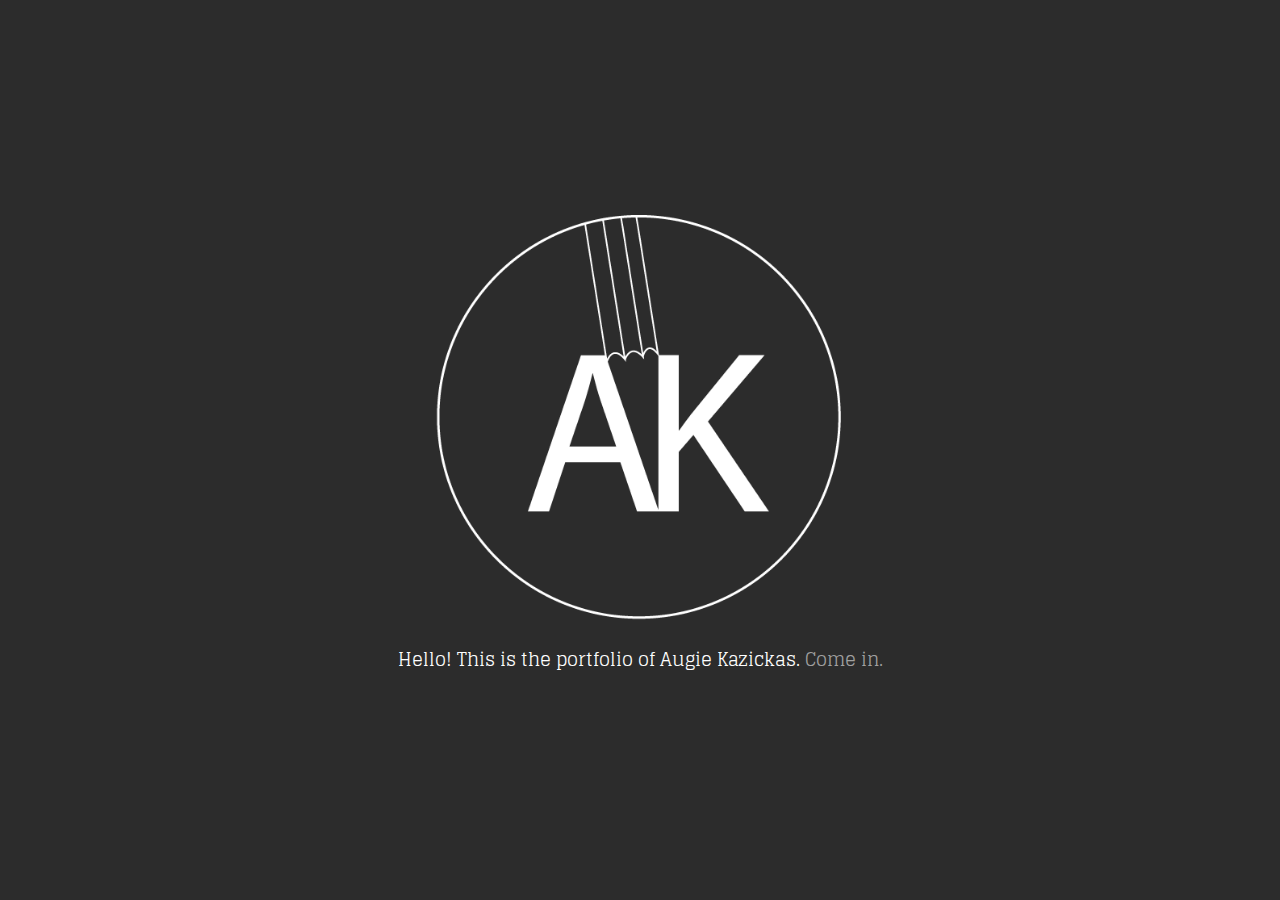
<file: index.html>
<!DOCTYPE html>
<html>
<!-- hey -->
<head>
	<meta charset="UTF-8"/>
	<meta name="viewport" content="width=device-width, initial-scale=1">
	<title>Augie Kazickas</title>
	<!-- <link href="css/style.css" media="screen" rel="stylesheet" /> -->
	<link href="css/main.css" media="screen" rel="stylesheet" />
	<link rel="stylesheet" href="css/animate.css">
	<link href='http://fonts.googleapis.com/css?family=Oswald' rel='stylesheet' type='text/css'>
	<link href='http://fonts.googleapis.com/css?family=Glegoo' rel='stylesheet' type='text/css'>
</head>
<body>
	<div class="container" id="splash-page">
		<a href="portfolio.html"><img class="animated fadeIn" src="img/frontimagelogo.png"></a>
		<p>Hello! This is the portfolio of Augie Kazickas. <a href="portfolio.html" class="comeIn">Come in. </a></p>
	</div> <!-- container -->
</body>
</html>
</file>
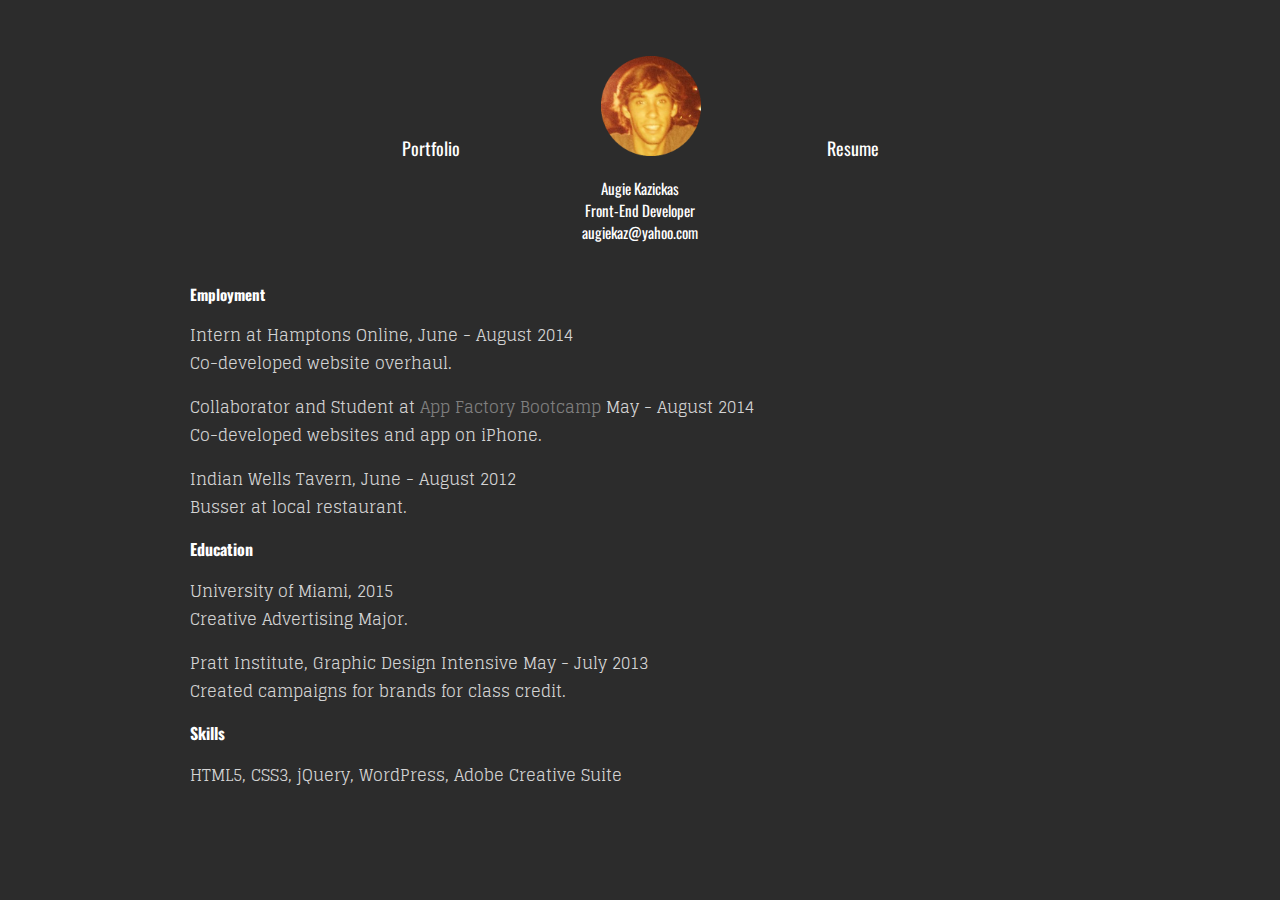
<file: resume.html>
<!DOCTYPE html>
<html>
<head>
	<meta charset="UTF-8"/>
	<title>Resume</title>
	<link href="css/resume.css" media="screen" rel="stylesheet" />
	<link href="css/print.css" media="print" rel="stylesheet"/>
	<link href='http://fonts.googleapis.com/css?family=Oswald' rel='stylesheet' type='text/css'>
	<link href='http://fonts.googleapis.com/css?family=Glegoo' rel='stylesheet' type='text/css'>
</head>
<body>
	<div class="container">
		<div class="header">
			<ul>
				<!-- <li><a href="index.html">Home</a></li> -->
				<li><a href="portfolio.html">Portfolio</a></li>
				<li><img src="img/me.png" alt="Augie Kazickas"></li>
				<li><a href="resume.html">Resume</a></li>
				<!-- <li><a href="contact.html">Contact</a></li> -->
			</ul>
			<div class="bio">Augie Kazickas</div>
			<div class="bio">Front-End Developer</div>
			<div class="bio">augiekaz@yahoo.com</div>
		</div>
		<section id="employment"> 
			<h1>Employment</h1>
			<p>Intern at Hamptons Online, June - August 2014 <br> Co-developed website overhaul.</p>
			<p>Collaborator and Student at <a href="https://hackapp.co/schools/the-coded" class="appFactory" target="_blank">App Factory Bootcamp</a> May - August 2014<br> Co-developed websites and app on iPhone.</p>
			<p>Indian Wells Tavern, June - August 2012 <br> Busser at local restaurant.</p>
		</section>
		<section id="education"> 
			<h1>Education</h1>
			<p>University of Miami, 2015 <br> Creative Advertising Major.</p>
			<p>Pratt Institute, Graphic Design Intensive May - July 2013 <br> Created campaigns for brands for class credit.</p>
		</section>
		<section id="skills"> 
			<h1>Skills</h1>
			<p> HTML5, CSS3, jQuery, WordPress, Adobe Creative Suite</p>
			
		</section>
	</div> <!-- container -->
</body>
</html>
</file>
<file: css/main.css>
body {
	margin: 0;
	background-color: #2C2C2C;
}

.container {
	width:960px;
	margin: 0 auto;
	/*border: 1px solid black;*/
	background-color: #2C2C2C;
	overflow: hidden;
	position: fixed;
  	top: 50%;
  	left: 50%;
  	transform: translate(-50%, -50%);
}

/* Splash Page */

#splash-page img {
	/*border: 1px solid black;*/
	display: block;
	margin: 0 auto;
	width:418px;
	height:418px;

}

#splash-page a.comeIn {
	color:#D3D3D3;
	text-decoration: none;
	opacity: 0.7;
}

#splash-page a.comeIn:hover {
	color:#D3D3D3;
	text-decoration: none;
	opacity: 1;
}


#splash-page.container p {
	text-align: center;
	font-family: 'Glegoo', serif;
	font-size: 18px;
	color:#FFFFFF;
}

@media only screen and (max-width: 320px) {

#splash-page.container {
	width:320px;
}


#splash-page.container p {
	font-size: 12px;
	margin: 25px;
}



#splash-page img {
	max-width: 320px;
	height: auto;
}





	} /* end */
</file>
<file: css/resume.css>
body {
	margin: 0;
	background-color: #2c2c2c;
}

.container {
	width:960px;
	margin: 0 auto;
	margin-top: 40px;
	/*border: 1px solid black;*/
	background-color: #2c2c2c;
	overflow: hidden;
}

.header {
	margin-bottom:40px;
	text-align: center;
}

.header ul {
	list-style-type: none;
	display:block;
	/*border: 1px solid black;*/
	padding-left: 0px;	
}

.header ul li {
	display:inline;
	font-family: 'Oswald', sans-serif;
	font-size: 18px;
	padding:61px;
	/*border:1px solid black;*/	
	margin: 0;	

}

.header ul li a {
	text-decoration: none;
	color:#FFFFFF;
	margin:0;
}

.bio {
	text-align: center;
	font-family: 'Oswald', sans-serif;
	font-size: 15px;
	color:#FFFFFF;
	
}

img {
	width:100px;
	height:100px;
	/*border:1px solid black;*/
	margin-left: 15px;
}

#employment, #education, #skills {
	margin-left: 30px;
	color:#D3D3D3;
}

#employment h1 {
	/*text-align: center;*/
	font-family: 'Oswald', sans-serif;
	font-size: 15px;
	color:#FFFFFF;
}

#employment p {
	/*text-align: center;*/
	font-family: 'Glegoo', serif;
	/*color:#a5c3c2;*/
}

#education h1 {
	/*text-align: center;*/
	font-family: 'Oswald', sans-serif;
	font-size: 16px;
	color:#FFFFFF;
}

#education p {
	/*text-align: center;*/
	font-family: 'Glegoo', serif;
	/*color:#a5c3c2;*/
}

#skills h1 {
	/*text-align: center;*/
	font-family: 'Oswald', sans-serif;
	font-size: 16px;
	color:#FFFFFF;
}

#skills p {
	/*text-align: center;*/
	font-family: 'Glegoo', serif;
	/*color:#a5c3c2;*/
}

a.appFactory {
	color:#D3D3D3;
	text-decoration: none;
	opacity: 0.5;
}

a.appFactory:hover {
	color:#D3D3D3;
	text-decoration: none;
	opacity: 1;
}


@media only screen and (max-width: 320px) {


.container {
	width:320px;
	margin: 0 auto;
	margin-top: 40px;
	background-color: #2C2C2C;
	overflow: hidden;
}

.header {
	margin-bottom:40px;
}

.header ul {
	list-style-type: none;
	display:block;
	/*border: 1px solid black;*/
	padding-left: 0px;	
	text-align: center;
}

.header ul li {
	display:inline;
	font-family: 'Oswald', sans-serif;
	font-size: 18px;
	padding:7px;
	/*border:1px solid black;*/	
	margin: 0;	


}

.header ul li a {
	text-decoration: none;
	color:#FFFFFF;
	margin:0;
}

li img {
	width:100px;
	height:100px;
	/*border:1px solid black;*/
	margin-left: 15px;
	display: none;

}

#employment, #education, #skills {
	margin:5px;
}








	} /* end */
</file>
<file: css/print.css>
nav, ul, li, a {
	display:none;
}

.bio {
	text-align: center;
}

.header {
	margin-bottom: 30pt;
}

section h1 {
	font-size: 12pt;
}

body {
	background:transparent;
}

a[href^="https://"] {
  display: inline;
  color:#000;
  text-decoration: none;
}
</file>
